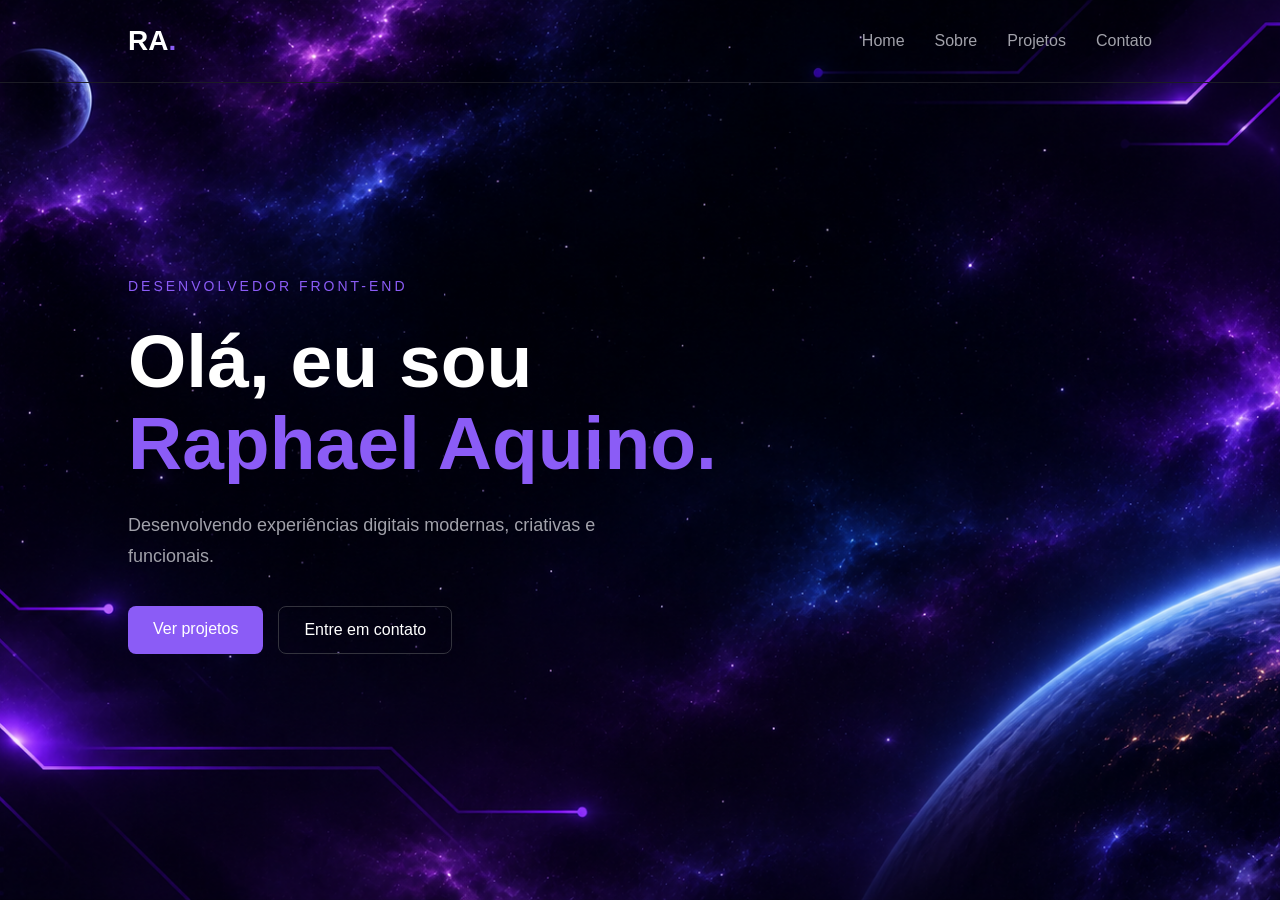
<file: index.html>
<!DOCTYPE html>
<html lang="pt-BR">
<head>
    <meta charset="UTF-8">
    <meta name="viewport" content="width=device-width, initial-scale=1.0">

    <title>Raphael Aquino | Portfólio</title>

    <link rel="stylesheet" href="style.css">
</head>

<body>

    <header>
        <nav class="navbar">
            <a href="#" class="logo">RA<span>.</span></a>

            <ul class="nav-links">
            <li><a href="index.html">Home</a></li>
            <li><a href="sobre.html">Sobre</a></li>
            <li><a href="projetos.html">Projetos</a></li>
            <li><a href="contato.html">Contato</a></li>
            </ul>
        </nav>
    </header>

    <main>
        <section id="home" class="hero">

            <div class="hero-content">
                <span class="tag">DESENVOLVEDOR FRONT-END</span>

                <h1>
                    Olá, eu sou <br>
                    <span>Raphael Aquino.</span>
                </h1>

                <p>
                    Desenvolvendo experiências digitais
                    modernas, criativas e funcionais.
                </p>

                <div class="hero-buttons">
                    <a href="#projetos" class="btn-primary">
                        Ver projetos
                    </a>

                    <a href="#contato" class="btn-secondary">
                        Entre em contato
                    </a>
                </div>
            </div>

        </section>
    </main>

    <script src="script.js"></script>

</body>
</html>
</file>
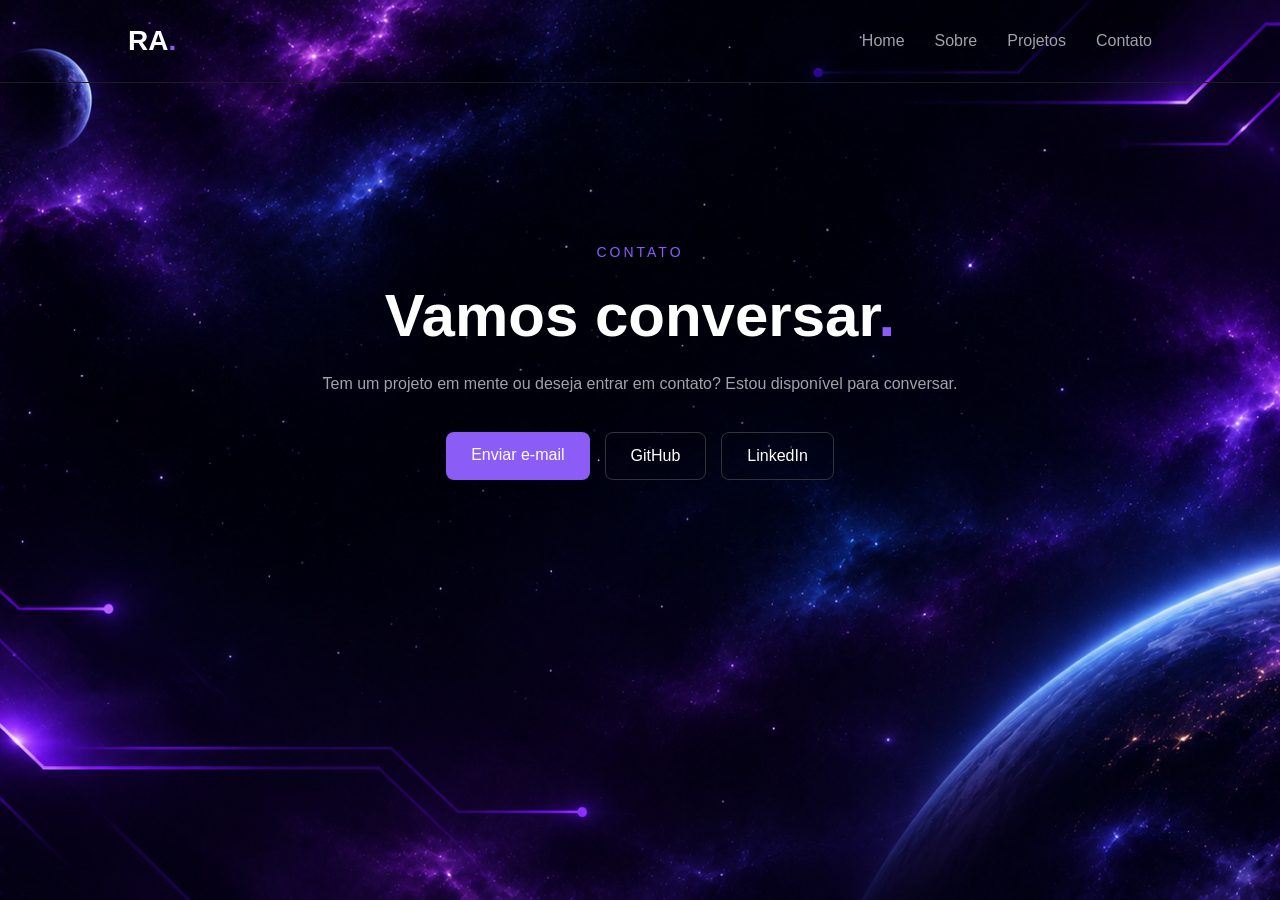
<file: contato.html>
<!DOCTYPE html>
<html lang="pt-BR">
<head>
    <meta charset="UTF-8">
    <meta name="viewport" content="width=device-width, initial-scale=1.0">
    <title>Contato | Raphael Aquino</title>
    <link rel="stylesheet" href="style.css">
</head>
<body>

<header>
    <nav class="navbar">
        <a href="index.html" class="logo">RA<span>.</span></a>

        <ul class="nav-links">
            <li><a href="index.html">Home</a></li>
            <li><a href="sobre.html">Sobre</a></li>
            <li><a href="projetos.html">Projetos</a></li>
            <li><a href="contato.html">Contato</a></li>
        </ul>
    </nav>
</header>

<main class="page-container">

    <section class="contact-section">
        <span class="tag">CONTATO</span>

        <h1>Vamos conversar<span>.</span></h1>

        <p>
            Tem um projeto em mente ou deseja entrar em contato?
            Estou disponível para conversar.
        </p>

        <div class="contact-links">
            <a href="mailto:raphaelaquinoou@gmail.com" class="btn-primary">
                Enviar e-mail
            </a>

            <a href="https://github.com/phaelaqui" target="_blank"
               class="btn-secondary">
                GitHub
            </a>

            <a href="https://www.linkedin.com/in/raphael-aquino-6a0578274/" target="_blank"
               class="btn-secondary">
                LinkedIn
            </a>
        </div>
    </section>

</main>

<script src="script.js"></script>
</body>
</html>
</file>
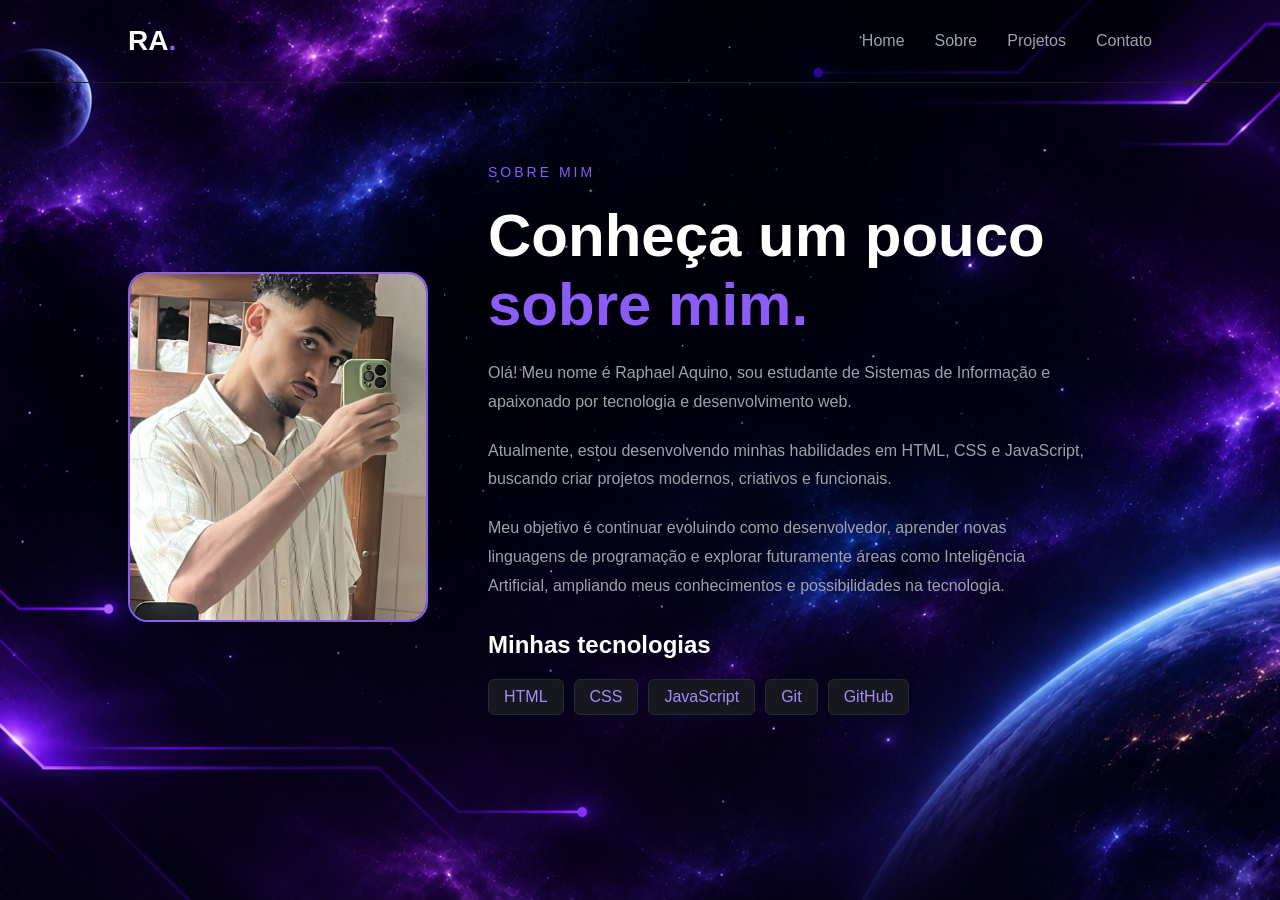
<file: sobre.html>
<!doctype html>
<html lang="pt-BR">
  <head>
    <meta charset="UTF-8" />
    <meta name="viewport" content="width=device-width, initial-scale=1.0" />
    <title>Sobre | Raphael Aquino</title>
    <link rel="stylesheet" href="style.css" />
  </head>
  <body>
    <header>
      <nav class="navbar">
        <a href="index.html" class="logo">RA<span>.</span></a>

        <ul class="nav-links">
          <li><a href="index.html">Home</a></li>
          <li><a href="sobre.html">Sobre</a></li>
          <li><a href="projetos.html">Projetos</a></li>
          <li><a href="contato.html">Contato</a></li>
        </ul>
      </nav>
    </header>

    <main class="page-container">
      <section class="about-section">
        <div class="about-image">
          <img
            src="WhatsApp Image 2026-11-03 at 15.46.22.jpeg"
            alt="Foto de Raphael"
          />
        </div>

        <div class="about-content">
          <span class="tag">SOBRE MIM</span>

          <h1>Conheça um pouco <span>sobre mim.</span></h1>

          <p>
            Olá! Meu nome é Raphael Aquino, sou estudante de Sistemas de
            Informação e apaixonado por tecnologia e desenvolvimento web.
          </p>

          <p>
            Atualmente, estou desenvolvendo minhas habilidades em HTML, CSS e
            JavaScript, buscando criar projetos modernos, criativos e
            funcionais.
          </p>

          <p>
            Meu objetivo é continuar evoluindo como desenvolvedor, aprender
            novas linguagens de programação e explorar futuramente áreas como
            Inteligência Artificial, ampliando meus conhecimentos e
            possibilidades na tecnologia.
          </p>

          <h2>Minhas tecnologias</h2>

          <div class="skills">
            <span>HTML</span>
            <span>CSS</span>
            <span>JavaScript</span>
            <span>Git</span>
            <span>GitHub</span>
          </div>
        </div>
      </section>
    </main>

    <script src="script.js"></script>
  </body>
</html>
</file>
<file: style.css>
/* RESET */
* {
    margin: 0;
    padding: 0;
    box-sizing: border-box;
}

html {
    scroll-behavior: smooth;
}

body {
    background: #08080c;
    color: #ffffff;
    font-family: Arial, sans-serif;
    min-height: 100vh;
    background-image: url("Horizonte\ Cósmico\ High-Tech.png");
    background-size: cover;
    background-position: center;
    background-attachment: fixed;
    background-repeat: no-repeat;
}


/* NAVBAR */
.navbar {
    display: flex;
    justify-content: space-between;
    align-items: center;
    padding: 25px 10%;
    border-bottom: 1px solid #1c1c25;
}

.logo {
    font-size: 28px;
    font-weight: bold;
    color: white;
    text-decoration: none;
}

.logo span {
    color: #8b5cf6;
}

.nav-links {
    display: flex;
    gap: 30px;
    list-style: none;
}

.nav-links a {
    color: #a1a1aa;
    text-decoration: none;
    transition: 0.3s;
}

.nav-links a:hover {
    color: #8b5cf6;
}

/* HOME */
.hero {
    min-height: 85vh;
    display: flex;
    align-items: center;
    padding: 60px 10%;
}

.hero-content {
    max-width: 700px;
}

.tag {
    color: #8b5cf6;
    font-size: 14px;
    letter-spacing: 3px;
}

.hero h1 {
    font-size: clamp(40px, 6vw, 75px);
    margin: 25px 0;
    line-height: 1.1;
}

.hero h1 span,
.page-container h1 span {
    color: #8b5cf6;
}

.hero p {
    color: #a1a1aa;
    font-size: 18px;
    line-height: 1.7;
    max-width: 500px;
}

/* BOTÕES */
.hero-buttons,
.contact-links {
    display: flex;
    flex-wrap: wrap;
    gap: 15px;
    margin-top: 35px;
}

.btn-primary,
.btn-secondary {
    display: inline-block;
    padding: 14px 25px;
    border-radius: 8px;
    text-decoration: none;
    transition: 0.3s;
}

.btn-primary {
    background: #8b5cf6;
    color: white;
}

.btn-primary:hover {
    background: #7c3aed;
    transform: translateY(-3px);
}

.btn-secondary {
    border: 1px solid #33333d;
    color: white;
}

.btn-secondary:hover {
    border-color: #8b5cf6;
}

/* PÁGINAS INTERNAS */
.page-container {
    padding: 80px 10%;
    min-height: 85vh;
}

.page-container h1 {
    font-size: clamp(35px, 5vw, 60px);
    margin: 20px 0;
}

.section-description,
.contact-section p {
    color: #a1a1aa;
    line-height: 1.7;
}

/* SOBRE */
.about-section {
    display: flex;
    align-items: center;
    gap: 60px;
}

.about-image img {
    width: 300px;
    height: 350px;
    object-fit: cover;
    border-radius: 20px;
    border: 2px solid #8b5cf6;
}

.about-content {
    max-width: 600px;
}

.about-content p {
    color: #a1a1aa;
    line-height: 1.8;
    margin-bottom: 20px;
}

.about-content h2 {
    margin: 30px 0 15px;
}

/* TECNOLOGIAS */
.skills {
    display: flex;
    flex-wrap: wrap;
    gap: 10px;
    margin: 20px 0;
}

.skills span {
    padding: 8px 15px;
    background: #17171f;
    border: 1px solid #292933;
    border-radius: 6px;
    color: #a78bfa;
}

/* PROJETOS */
.projects-grid {
    display: grid;
    grid-template-columns: repeat(2, minmax(0, 1fr));
    gap: 25px;
    margin-top: 40px;
}

.project-card {
    background: #111118;
    border: 1px solid #252530;
    border-radius: 15px;
    overflow: hidden;
    transition: 0.3s;
}

.project-card:hover {
    transform: translateY(-5px);
    border-color: #8b5cf6;
}

.project-image img {
    display: block;
    width: 100%;
    height: 220px;
    object-fit: cover;
}

.project-info {
    padding: 25px;
}

.project-info p {
    color: #a1a1aa;
    margin: 15px 0;
    line-height: 1.6;
}

.project-link {
    color: #a78bfa;
    text-decoration: none;
}

/* CONTATO */
.contact-section {
    max-width: 700px;
    margin: 80px auto;
    text-align: center;
}

.contact-links {
    justify-content: center;
}

/* RESPONSIVIDADE */
@media (max-width: 768px) {
    .navbar {
        flex-direction: column;
        gap: 25px;
        padding: 25px 5%;
    }

    .nav-links {
        gap: 18px;
        flex-wrap: wrap;
        justify-content: center;
    }

    .hero {
        padding: 50px 6%;
    }

    .about-section {
        flex-direction: column;
        text-align: center;
    }

    .about-image img {
        width: 230px;
        height: 280px;
    }

    .skills {
        justify-content: center;
    }

    .projects-grid {
        grid-template-columns: 1fr;
    }

    .page-container {
        padding: 50px 6%;
    }

    .contact-section {
        margin: 40px auto;
    }
}


.hidden {
    opacity: 0;
    transform: translateY(35px);
    transition: opacity 0.8s ease, transform 0.8s ease;
}

.show {
    opacity: 1;
    transform: translateY(0);
}
</file>
